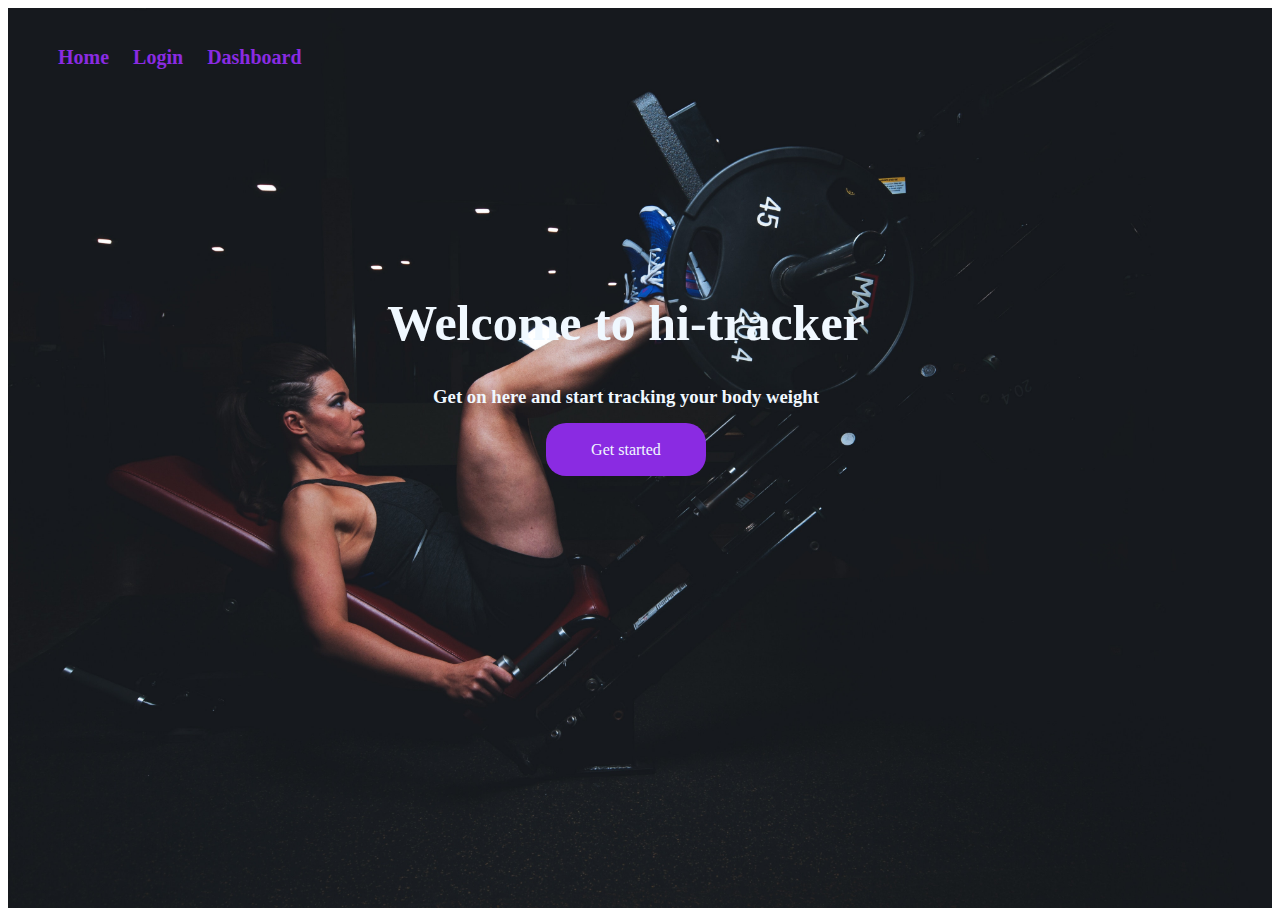
<file: index.html>
<!DOCTYPE html>
<html lang="en">
<head>
  <meta charset="UTF-8">
  <meta name="viewport" content="width=device-width, initial-scale=1.0">
  <meta http-equiv="X-UA-Compatible" content="ie=edge">
   <link rel="stylesheet" href="style.css">
  <title>Document</title>
</head>
<body>
  <header>
    <div>
      <ul>
          <li><a href="index.html">Home</a></li>
        <li><a href="login.html">Login</a></li>
        <li><a href="dashboard.html">Dashboard</a></li>

      </ul>
    </div>
    <div class="main">
      <h1>Welcome to hi-tracker</h1>
      <h3>Get on here and start tracking your body weight</h3>
      <a href="register.html">Get started</a>
    </div>
  </header>
</body>
</html>
</file>
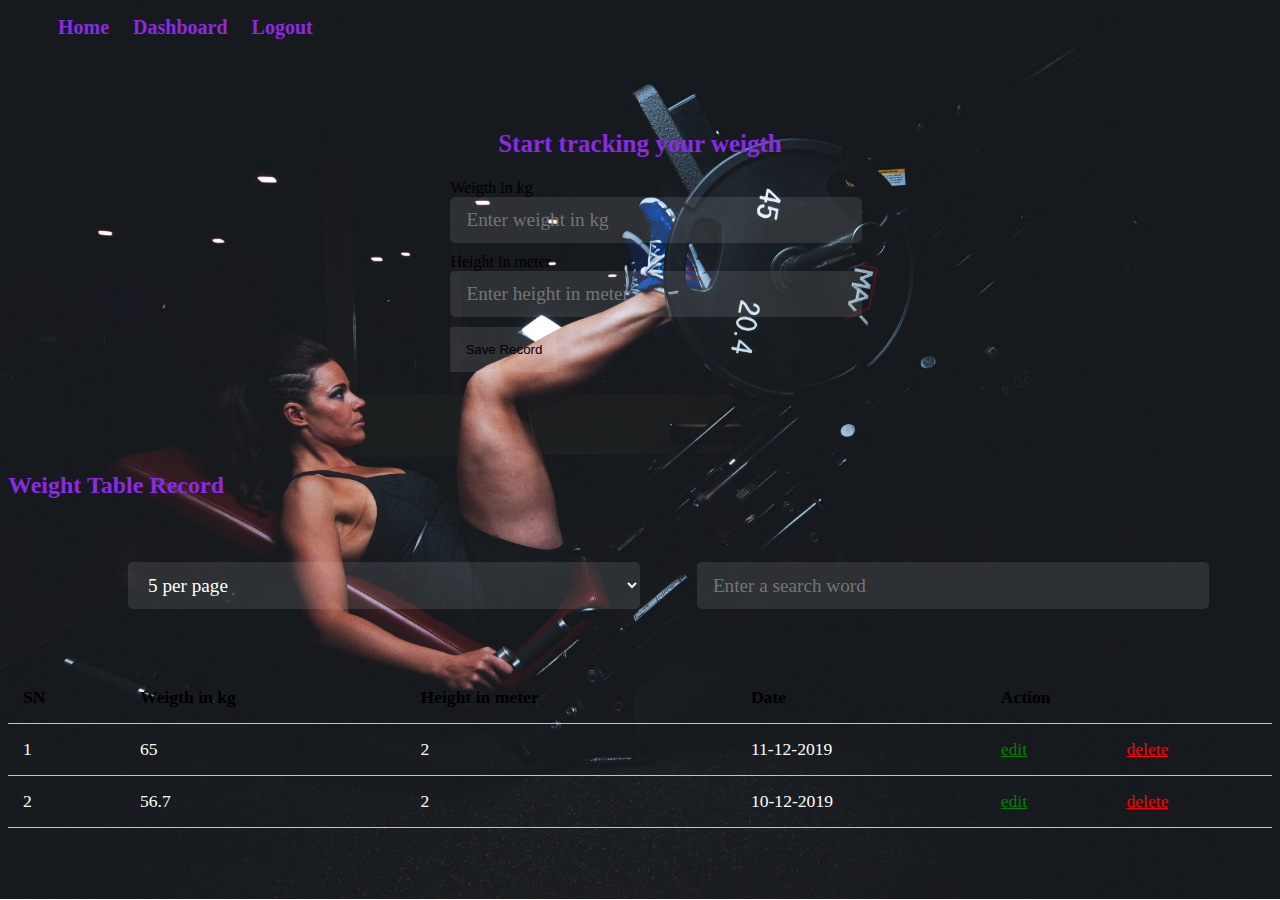
<file: dashboard.html>
<!DOCTYPE html>
<html lang="en">
<head>
  <meta charset="UTF-8">
  <meta name="viewport" content="width=device-width, initial-scale=1.0">
  <meta http-equiv="X-UA-Compatible" content="ie=edge">

   <link rel="stylesheet" href="form.css">
  <title>Register</title>
</head>
<body>

    <header>
      <div>
        <ul>
                   <li><a href="index.html">Home</a></li>
                   <li><a href="dashboard.html">Dashboard</a></li>
                      <li><a href="index.html">Logout</a></li>


        </ul>
      </div>
    </header>

  <div class="register_login-content">
  <form action="dashboard.html" method="POST">
    <h2 class="form-title">Start tracking your weigth</h2>
    <div>
     
      <label for="">Weigth in kg</label>
      <input type="text" name="weight" id="" class="text-input" value="" placeholder="Enter weight in kg">
    </div>
    <div>
      <label for="">Height in meter</label>
      <input type="text" name="height" id="" class="text-input" value="" placeholder="Enter height in meter">
    </div>
  
    <div>
      <button type="submit" class="btn btn-big" name="register-btn">Save Record</button>
    </div>
   

  </form>
  </div>

  <div>
 <div class="content">
   <h2 class="page-title form-title">Weight Table Record</h2>
   <div class="search-box-div">
     <select name="" id="display-per-num" class="text-input display-per-num">
       <option value="">5 per page</option>
       <option value="">10 per page</option>
       <option value="">20 per page</option>
     </select>
     
      <input type="search" name="search" id="" class="text-input  search-box" value="" placeholder="Enter a search word">
   </div>
   <table>
     <thead>
       <th>SN</th>
       <th>Weigth in kg</th>
       <th>Height in meter</th>
         <th>Date</th>
       <th colspan="2">Action</th>
     </thead>
     <tbody>
       <tr>
         <td>1</td>
         <td>65</td>
         <td>2</td>
         <td>11-12-2019</td>
         <td><a href="" class="edit">edit</a></td>
         <td><a href="" class="delete">delete</a></td>

       </tr>
        <tr>
          <td>2</td>
          <td>56.7</td>
          <td>2</td>
           <td>10-12-2019</td>
          <td><a href="" class="edit">edit</a></td>
          <td><a href="" class="delete">delete</a></td>

        </tr>
       

     </tbody>
   </table>
 </div>
  </div>
</body>
</html>
</file>
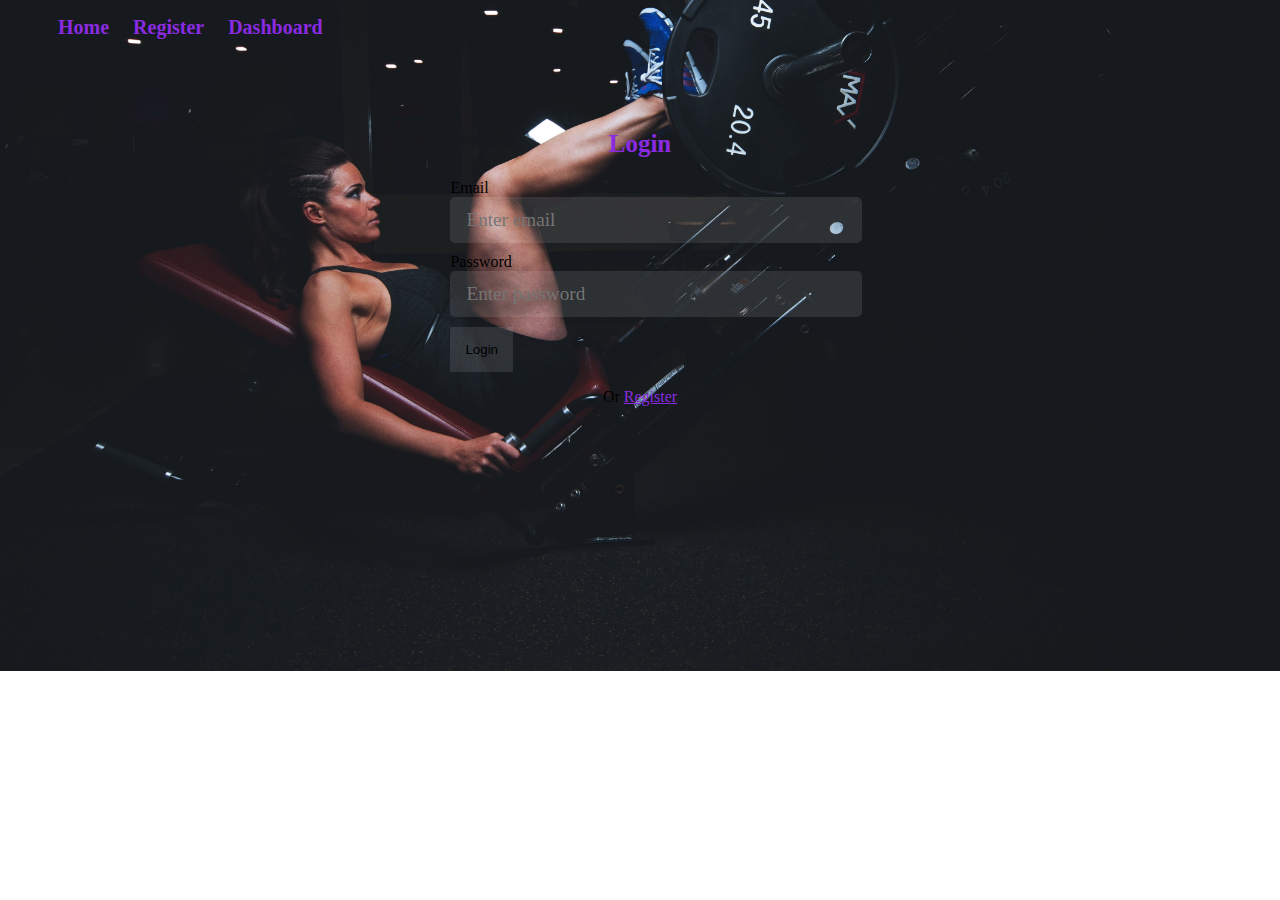
<file: login.html>
<!DOCTYPE html>
<html lang="en">
<head>
  <meta charset="UTF-8">
  <meta name="viewport" content="width=device-width, initial-scale=1.0">
  <meta http-equiv="X-UA-Compatible" content="ie=edge">

   <link rel="stylesheet" href="form.css">
  <title>Register</title>
</head>
<body>

    <header>
      <div>
        <ul>
                   <li><a href="index.html">Home</a></li>
                   <li><a href="register.html">Register</a></li>
                   <li><a href="dashboard.html">Dashboard</a></li>


        </ul>
      </div>
    </header>

  <div class="register_login-content">
  <form action="register.html" method="POST">
    <h2 class="form-title">Login</h2>
    <div>
     
      <label for="">Email</label>
      <input type="email" name="email" id="" class="text-input" value="" placeholder="Enter email">
    </div>
    <div>
      <label for="">Password</label>
      <input type="password" name="password" id="" class="text-input" value="" placeholder="Enter password">
    </div>
  
    <div>
      <button type="submit" class="btn btn-big" name="register-btn">Login</button>
    </div>
    <p>Or <a href="register.html">Register</a></p>

  </form>
  </div>
</body>
</html>
</file>
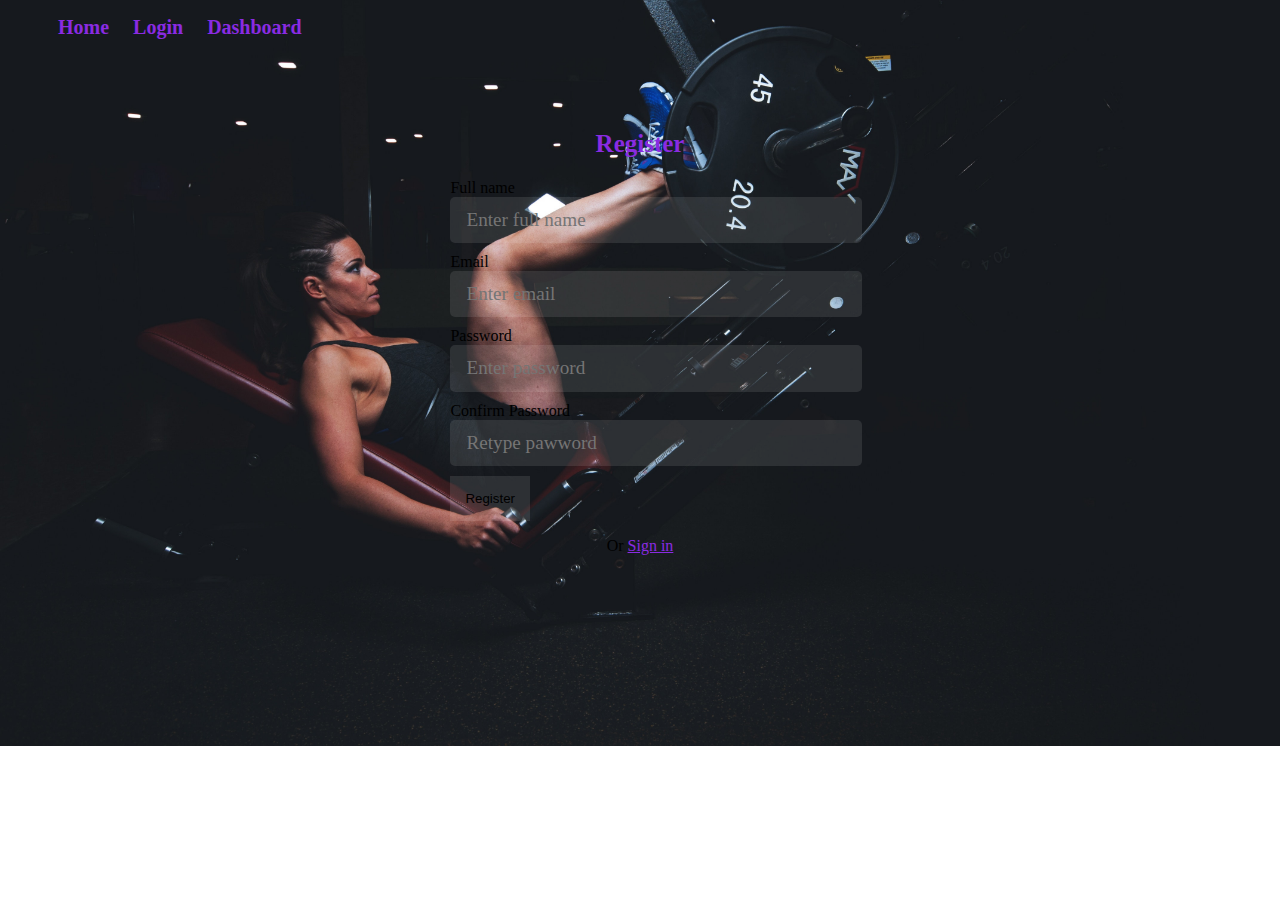
<file: register.html>
<!DOCTYPE html>
<html lang="en">
<head>
  <meta charset="UTF-8">
  <meta name="viewport" content="width=device-width, initial-scale=1.0">
  <meta http-equiv="X-UA-Compatible" content="ie=edge">

   <link rel="stylesheet" href="form.css">
  <title>Register</title>
</head>
<body>
 <header>
   <div>
     <ul>
              <li><a href="index.html">Home</a></li>
              <li><a href="login.html">Login</a></li>
              <li><a href="dashboard.html">Dashboard</a></li>


     </ul>
   </div>
 </header>

  <div class="register_login-content">
  <form action="register.html" method="POST">
    <h2 class="form-title">Register</h2>
    <div>
      <label for="">Full name</label>
      <input type="text" name="name" id="" class="text-input" value="" placeholder="Enter full name">
    </div>
    <div>
      <label for="">Email</label>
      <input type="email" name="email" id="" class="text-input" value="" placeholder="Enter email">
    </div>
    <div>
      <label for="">Password</label>
      <input type="password" name="password" id="" class="text-input" value="" placeholder="Enter password">
    </div>
    <div>
      <label for="">Confirm Password</label>
      <input type="password" name="passwordConf" id="" class="text-input" value="" placeholder="Retype pawword">
    </div>
    <div>
      <button type="submit" class="btn btn-big" name="register-btn">Register</button>
    </div>
    <p>Or <a href="login.html">Sign in</a></p>

  </form>
  </div>
</body>
</html>
</file>
<file: style.css>
header{
  margin: 0;
  padding:0;
  height:100vh;
  width: 100%;
  position: relative;
  background-image: url("image/healthy-woman-legs-dark-136404.jpg");
  background-size: cover;
  background-repeat: no-repeat;
  background-position: center;
  overflow-y: hidden;
}

ul{
   
  display: inline;
  position: absolute;
   margin-top: 3%;
}

ul li{
  display: inline;
  list-style: none;
}

ul li a{

  text-decoration: none;
  font-weight: bold;
  padding: 10px;
  font-size: 20px;
  color: blueviolet;

}

ul li a:hover{
  background: lightgrey;
  color: blueviolet;
}

header .main{
  color: aliceblue;
  position: absolute;
  margin-top: 20% ;
  margin-left: 30%;
  text-align: center;

}

header .main a{
  background: blueviolet;
  padding:18px 45px 18px 45px;
  color: aliceblue;
  text-decoration: none;
  border-radius: 20px;

}

header .main a:hover{
  background: lightgrey;
  color: blueviolet;
  border-color: blueviolet;
 transition: all 0.3s;
}

header .main h1{
  font-size: 50px;
}

header .main h3{
  font-weight: bold;
  margin-bottom: 7%;
}

/* form */
.container{
  margin: 25% 0 0 35%;
}

.container form div{
  display: block;
  margin-bottom: 3%;
}
.container form div input{
  padding: 10px 50px 10px 50px;
}

@media(max-width: 852px){
  header .main {
   
    margin-top: 23%;
    margin-left: 20%;
   

  }
}

@media(max-width: 745px) {
  header .main {

    margin-top: 23%;
    margin-left: 14%;


  }
}

@media(max-width: 624px) {
  header .main {

    margin-top: 40%;
    margin-left: 15%;



  }

  header .main h1 {
    font-size: 30px;
  }
}

@media(max-width: 450px) {
  header .main {

    margin-top: 40%;
    margin-left: 2%;



  }

  header .main h1 {
    font-size: 30px;
  }

  header .main h3{
    margin-bottom: 10%;
  }

  ul li {
    display: block;
    list-style: none;
    padding-bottom: 10px;
   
  }

  ul li a{
     font-size: 18px;
  }
  ul li a:hover {
    background: transparent;
  
  }
}
</file>
<file: form.css>
body{
   background-image: url("image/healthy-woman-legs-dark-136404.jpg");
   background-size: cover;
   background-repeat: no-repeat;
   background-position: center;
}

h1, h2,h3{
     color: blueviolet;
}

ul li {
  display: inline;
  list-style: none;
}
a{
   color: blueviolet;
}

ul li a {

  text-decoration: none;
  font-weight: bold;
  padding: 10px;
  font-size: 20px;
    color: blueviolet;

}

ul li a:hover {
  background: lightgrey;
  color: blueviolet;
}

.register_login-content {
  width: 30%;
  margin: 50px auto;
  padding: 20px;
  background: transparent;
  border-radius: 5px;
}

.register_login-content .form-title {
  text-align: center;
  font-size: 25px;
}

.register_login-content form div {
  margin-bottom: 10px;
}

.register_login-content form p {
  text-align: center;
}

.register_login-content form p a {
  text-decoration: underline;
}

form label{
  
}

.btn-big{
  padding: 15px;
  border: none;
  background: rgba(255, 255, 255, 0.1);
}


.text-input {
  padding: .7rem 1rem;
  display: block;
  width: 100%;
  border-radius: 5px;
  border: none;
  outline: none;
  color: #ffffff;
  line-height: 1.5rem;
  font-size: 1.2em;
  font-family: 'Lora', serif;
  background: rgba(255, 255, 255, 0.1);
  border-collapse: collapse;
}

.weigth-container{
  display: flex;
}

@media(max-width: 624px) {
 .register_login-content {
   width: 50%;
   margin: 50px auto;
   padding: 20px;
   background: transparent;
   border-radius: 5px;
 }
   .register_login-content .form-title {
     font-size: 20px;
   }
}

@media(max-width: 720px){
  .search-box-div{
    display:flex;

  }
}

@media(max-width: 450px) {
  

  ul li {
    display: block;
    list-style: none;
    padding-bottom: 10px;

  }

  ul li a {
    font-size: 18px;
  }

  ul li a:hover {
    background: transparent;

  }

 
   .search-box-div {
     display: flex;
     flex-wrap: wrap;
    
   }

   .search-box {
     margin-top: 3%;
    

   }
   #display-per-num {
   
   }

  table{
    margin-top:10%;
  }



}


/* table */

table {
  width: 100%;
  border-collapse: collapse;
  font-size: 1.1rem;
  margin-bottom: 5%;
  color:#ffffff;
  
}

table th{
  color: black;
}

table th,
td {
  padding: 15px;
  text-align: left;
  border-bottom: 1px solid rgb(180, 206, 180);
}

.edit {
  color: green
}

.delete {
  color: red;
}

.pulished {
  color: blue;
}

.pulished:hover,
.delete:hover,
.edit:hover {
  text-decoration: underline;
}

.content{
    overflow-x: scroll;
}

.search-box{
 margin-left: 5%;
}

#display-per-num{
  
  margin-left: 5%;
}

.display-per-num option{
  background: lightslategrey;
}

 .search-box-div {
   display: flex;
  justify-content: space-around;
  margin:5%;
  flex-direction: row;
  


 }
</file>
